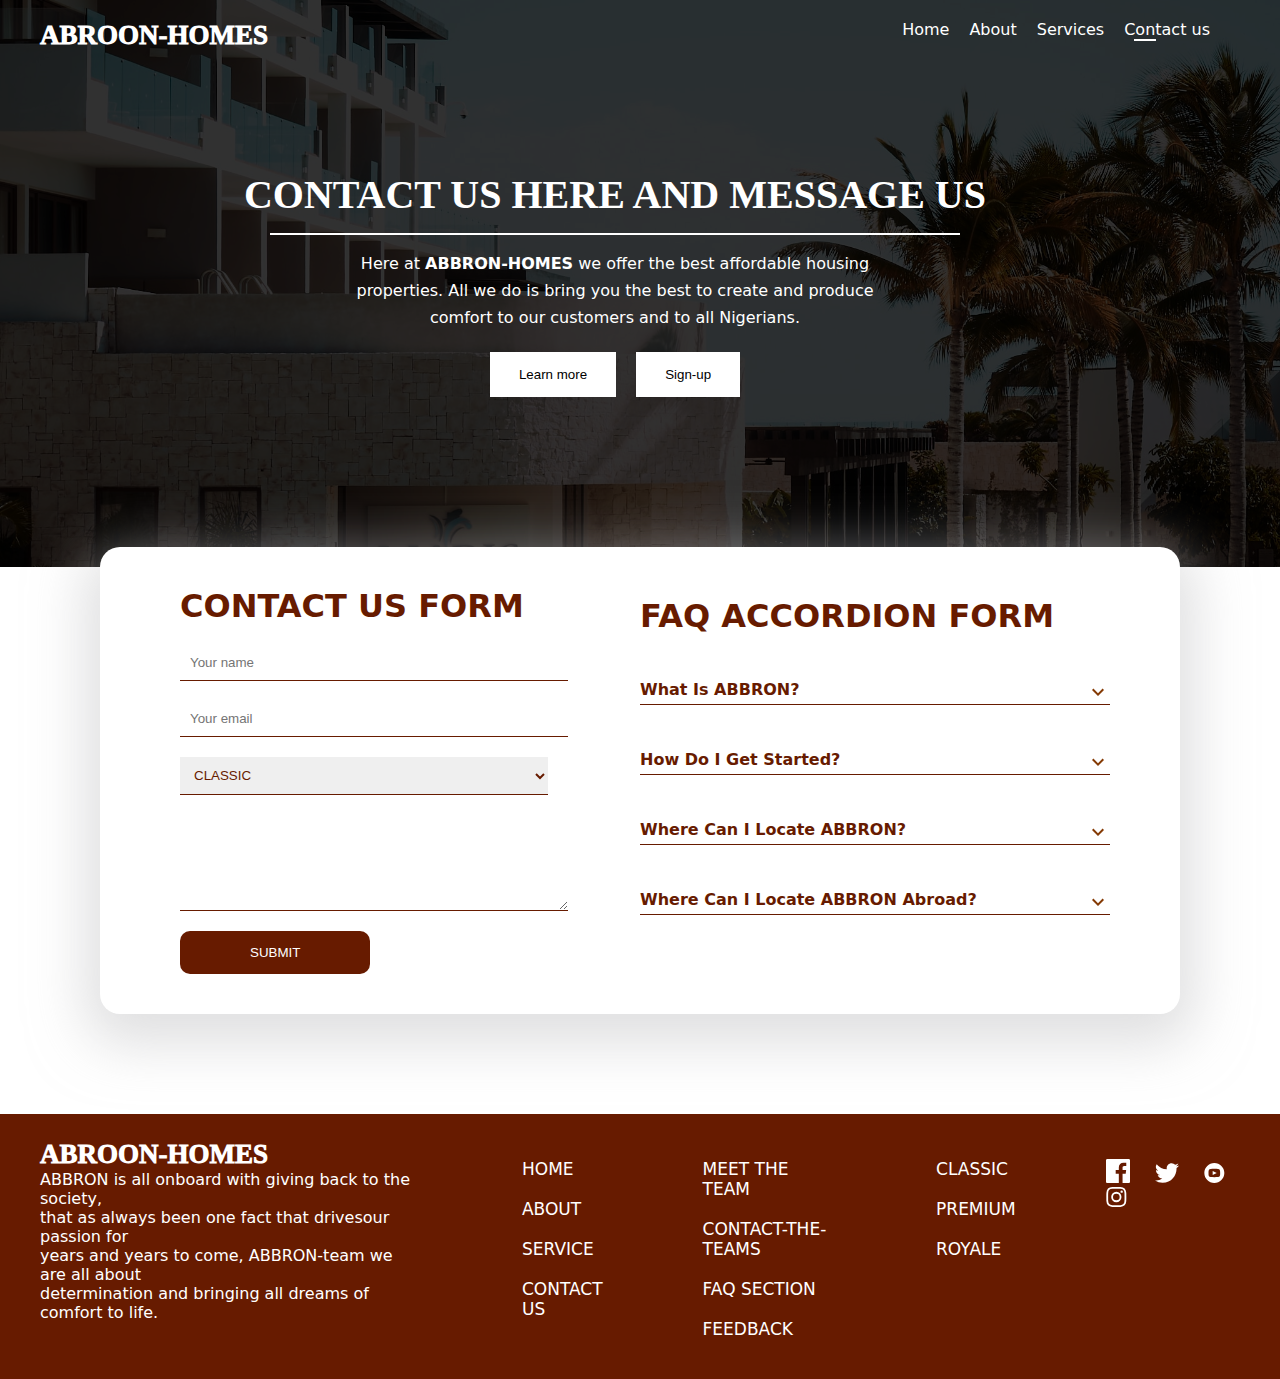
<file: Contact-us.html>
<!DOCTYPE html>
<html lang="en">
<head>
    <meta charset="UTF-8">
    <meta http-equiv="X-UA-Compatible" content="IE=edge">
    <meta name="viewport" content="width=device-width, initial-scale=1.0">
    <title>Contact-us</title>
	<!-- the css styles link is underneath this comment session  -->
    <link rel="stylesheet" href="style.css">
	<link rel="stylesheet" href="mobile-style.css">
	<!-- bootstrap link would be added here on out  -->
    <style>
        #navigation-in {
            position: inherit;
			color: white;
			background: rgba(0, 0, 0, 0.801) url(Images/christian-lambert-ycyXpdhCnp8-unsplash.jpg);
			background-size: cover;
			background-repeat: no-repeat;
			background-position: center;
			/* background-clip: content-box; */
			background-blend-mode: darken;
			padding-bottom: 20px;
			width: 100%;
        }
    </style>
</head>
<body>
    <div id="navigation-in">
		<nav class="navbar">
			<div class="maerg"></div>
			<label class="navbar-navbrand logo">ABROON-HOMES</label>
			<div class="harmburger-menu-bar">
				<img src="Images/menu.svg" alt="">
			</div>
			<ul class="navbar nav-link">
				<li class="nav-item">
					<a href="index.html" class="nav-click">Home</a>
				</li>
				<li class="nav-item">
					<a href="about.html" class="nav-click">About</a>
				</li>
				<li class="nav-item">
					<a href="about.html" class="nav-click">Services</a>
				</li>
				<li class="nav-item">
					<a href="Contact-us.html" class="nav-click">Contact us</a>
					<div class="link-init"></div>
				</li>
			</ul>
		</nav>
	<!-- section for the  intro page begins from here on out -->
		<section id="slider-revolution" class="nalysis">
			<div class="revolution">
				<h2>CONTACT US HERE AND MESSAGE US</h2>
				<div class="tag-init"></div>
				<p>
					Here at <b>ABBRON-HOMES</b> we offer the best affordable housing <br> 
					properties. All we do is bring you the best to create and produce <br>
					comfort to our customers and to all Nigerians.
				</p>
				<button class="btn first-button"><a href=""></a> Learn more</button>
				<button class="btn second-button"><a href=""></a> Sign-up</button> 
			</div>
		</section>
	</div>
<!-- the main contact us page layout on the forms and the fill in info of each buyers starts here -->
    
<section id="contact-us-main">
		<div class="contact-one contact-form">
			<h1>CONTACT US FORM</h1>
			<form action="" method="">
				<input type="name" class="name" placeholder="Your name" required>
				<input type="email" class="email" placeholder="Your email" required>
				<select name="type" id="typeof" required>
					<option value="type1">CLASSIC</option>
					<option value="type2">PREMIUM</option>
					<option value="type3">ROYALE</option>
				</select>
				<textarea name="What can we do for you!" id="bio-main" cols="0" rows="5"></textarea>
				<input type="submit"  value="submit" class="submit">
			</form>
		</div>
		<!-- the faq section begins from here -->
		<div class="contact-us-two faq">
			<h1>FAQ ACCORDION FORM</h1>
			<div class="accordion accordion1">
				<div class="title-icons">
					<h4>What is ABBRON?</h4>
					<div class="accordion-expand1 icon-minus-plus">
						<img class="expand-more" src="Images/expand_more.svg" alt="">
						<img class="expand-less" src="Images/expand_less.svg" alt="">
					</div>
				</div>
				<p class="faq-expand">
					ABBRON homes is a company located in the heart lagos state ikeja cty. <br>
					We are a people filled with honesty and creating comforts, <br>
					we not only brign comfort but we  also create a liveable society for , <br>
					families friends and loved ones to live and be happy.
				</p>
			</div>
			<!-- accordionn 2 -->
			<div class="accordion accordion2">
				<div class="title-icons">
				<h4>How do I get started?</h4>
				<div class="accordion-expand2 icon-minus-plus">
					<img class="expand-more2" src="Images/expand_more.svg" alt="">
					<img class="expand-less2" src="Images/expand_less.svg" alt="">
				</div>
				</div>
				<p class="faq-expand2">
					Just click the <a class="sub-index" href="index.html">Home button</a>, this will <br>
					take you to our home page,  there you can search and also check <br>
					out our numerous amazing houses and the services we offer.
				</p>
			</div>
			<!-- accocrdion3 -->
			<div class="accordion accrdion3">
				<div class="title-icons">
					<h4>Where can i locate ABBRON?</h4>
					<div class="accordion-expand3 icon-minus-plus">
						<img class="expand-more3" src="Images/expand_more.svg" alt="">
						<img class="expand-less3" src="Images/expand_less.svg" alt="">
					</div>
				</div>

				<p class="faq-expand3">
					Abbron is located at the  ikeja-city mall  in  ikeja <br>
					lagos state. we also have  other postal branch <br>
					offices all around lagos and  in specific locations  <br>
					in  nigeria.
				</p>
			</div>
			<!-- accordion4 -->
			<div class="accordion accrdion4">
				<div class="title-icons">
					<h4>Where can i locate ABBRON Abroad?</h4>
					<div class="accordion-expand4 icon-minus-plus">
						<img class="expand-more4" src="Images/expand_more.svg" alt="">
						<img class="expand-less4" src="Images/expand_less.svg" alt="">
					</div>
				</div>

				<p class="faq-expand4">
					Abbron is located at the  ikeja-city mall  in  ikeja <br>
					lagos state. we also have  other postal branch <br>
					offices all around lagos and  in specific locations  <br>
					in  nigeria.
				</p>
			</div>
		</div>
	</section>
	<!-- the footer page begins from here on CODE LINE  -->
    <footer id="footer-main">
		<div class="footer-loogo-one">
			<label class="navbar-navbrand logo">ABROON-HOMES</label>
			<p>
				ABBRON is all onboard  with giving back to the society, <br>
				that as always been one fact that drivesour passion for <br>
				years and years to come, ABBRON-team we are all about  <br>
				determination and bringing all dreams of comfort to life.
			</p>
		</div>
		<div class="footer-nav-two">
			<ol>
				<li><a href="index.html">Home</a></li>
				<li><a href="about.html">About</a></li>
				<li><a href="#sub-section-mai">Service</a></li>
				<li><a href="Contact-us.html">Contact Us</a></li>
			</ol>
		</div>
		<!-- the remnants of the footer  -->
		<div class="footer-nav-two">
			<ol>
				<li><a href="">Meet the Team</a></li>
				<li><a href="">Contact-the-teams</a></li>
				<li><a href="">FAQ section</a></li>
				<li><a href="">Feedback</a></li>
			</ol>
		</div>
		<!-- the third and final footer navigation section begins from CODE 299 -->
		<div class="footer-nav-two">
			<ol>

				<li><a href="">Classic</a></li>
				<li><a href="">Premium</a></li>
				<li><a href="">Royale</a></li>
			</ol>
		</div>
		<div class="footer-image-three">
			<a href="facebook.com"><img src="Images/icon-facebook.svg" alt=""></a>
			<a href="twitter.com"><img src="Images/icon-twitter.svg" alt=""></a>
			<a href="youtube.com"><img src="Images/icon-youtube.svg" alt=""></a>
			<a href="instagram.com"><img src="Images/icon-instagram.svg" alt=""></a>
		</div>
	</footer>
	<script src="app.js"></script>
</body>
</html>
</file>
<file: style.css>
* {
    margin: 0;
    padding: 0;
    list-style-type: none;
    text-decoration: none;
}
html {
    scroll-behavior: smooth;
}
body {
    font-family: system-ui;
    font-size: 16px;
    /* font-weight: 200; */
    /* background-color: rgb(70, 70, 70); */
}
#navigation-init {
    color: white;
    background: rgba(0, 0, 0, 0.801) url(Images/r-architecture-2gDwlIim3Uw-unsplash.jpg);
    background-size: cover;
    background-repeat: no-repeat;
    background-position: center;
    background-blend-mode: darken;
    padding-bottom: 20px;
    width: 100%;
    position: fixed;
    z-index: 1;
    top: 0px;
}
nav {
    padding: 20px;
    max-width: 1200px;
    margin: 0 auto;
    animation: nav-load 900ms ease-in;
}
label.logo {
    color: white;
    font-family: fantasy;
    font-size: 27px;
    font-weight: 1000;
}
.harmburger-menu-bar {
    display: none;
    color: white;
}
nav ul {
    float: right;
    margin-right: 10px;
    display: inline-flex;
}
nav ul li {
    margin-right: 20px;
}
nav ul li a {
    color: #fff;
    font-weight: 500;
    cursor: pointer;
}
nav ul li a:hover {
    color: #ffffff7a;
    transition: .5s;
    cursor: pointer;
}
.link-init {
    margin-left: 10px;
    border: 1px solid #fff;
    width: 20px;
}
.link-init:hover {
    color: #ffffff7a;
    transition: .5s;
}
#theme-toggle {
    color: white;
    cursor: pointer;
}
#theme-toggle:hover {    
    transform: rotateZ(180deg);
    transition-duration: 2s;
}
/* .show-sidebar {
    transform: translate(0%);
} */
/* @keyframes nav-load {
    0% {
        transform: translateX(-100%);

    }
    100% {
        transform: translateX(0);

    }
} */
/* slider revolution begins from here on- access the home slider text from code line 47. */
#sub-body {
    max-width: 1200px;
    margin: 0 auto;
}
/* the grid ent design starts here  */

.landed {
    display: grid;
    grid-template-columns: repeat(4, 1fr);
    grid-gap: 15px;
    grid-row-gap: 40px;
    margin-top: 50px;
}
.search-one {
    display: flex;
}
.query-box {
    align-items: center;
    margin-left: 350px;
}
.search-label {
    background-color: rgb(103, 27, 0);
    align-items: center;
    padding: 8px 13px;
    padding-bottom: 8px;
    cursor: pointer;
    border-radius: 5px;
}
.search-input {
    width: 300px;
    padding: 13px 2px;
    padding-bottom: 8px;
    padding-left: 10px;
    font-size: 14px;
    font-weight: 200;
    border-radius: 5px;
}
.dont-mind {
    text-align: left;
}
.dont-mind h2 {
    font-weight: 800;
    font-size: 28px;
    color: rgb(103, 27, 0);
}
.dont-mind p {
    color: rgb(103, 27, 0);
    font-weight: 500;
    font-size: 16px;
}
.prop1, .prop2, .prop3, .prop4 {
    text-align: left;
    background-color: white;
    color: black;
    position: relative;
    animation-name: slider-ish 900ms ease-in;
}
.prop1 h2, .prop2 h2, .prop3 h2, .prop4 h2 {
    font-weight: 500;
    font-size: 18px;
}
.prop1 p, .prop2 p, .prop3 p, .prop4 p {
    color: rgb(72, 75, 78);
    font-size: 16px;
}
.prop1 p b, .prop2 p b, .prop3 p b, .prop4 p b{
    color: rgb(26, 34, 34);
}
.pistol{
    width: 100%;
    height: 34vh;
    border-radius: 20px;
}
.fav-love {
    position: absolute;
    top: 20px;
    left: 250px;
    opacity: 0.7;
    cursor: pointer;
}
.fav-love:hover {
    opacity: 1.0;
}
.prop{
    margin-top: 150px;
}
.pistol:hover {
    opacity: 0.9;
    transition: 0.5s;
    cursor: pointer;
}
.green-btn {
    color: white;
    background-color: rgb(103, 27, 0);
    border: 1px solid transparent;
    padding: 10px 15px;
    border-radius: 5px;
    margin-top: 10px;
    cursor: pointer;
}
.green-btn a {
    color: white;
}
.green-btn:hover {
    /* color: rgb(103, 27, 0);
    background-color: white;
    border: 1px solid rgb(103, 27, 0); */
    border-radius: 13px;
    transition: .6s;
}

.light-example {
    visibility: hidden;
    display: table;
    position: fixed;
    z-index: 1;
    /* top: 0px;
    left: 0%; */
    width: 70%;
    height: 100%;
    background-color: rgba(0, 0, 0, 0.801);
    max-width: 1400px;
    margin: 0 auto;
    padding: 20px;
    padding-bottom: 0px;
}
.light-example:target {
    visibility: visible;
    top: 90px;
    left: 0px;
}
.specialty {
    background-color: white;
    padding: 50px;
    padding-bottom: 70px;
    padding-right: 0px;
    margin-top: 50px;
    border: 0px;
    border-radius: 5px;
}
.close {
    position: relative;
    bottom: 20px;
    margin-left: 10px;
}
.lightbox-content {
    display: grid;
    grid-template-columns: 40% 60%;
    vertical-align: center;
    top: 10px;
    color: black;
}
.content-two {
    margin-left: 50px;
}
.content-two h5 {
    color: rgb(103, 27, 0);
    font-weight: 900;
    letter-spacing: 5px;
    word-spacing: 3px;
}
.content-two h1 {
    font-size: 28px;
}
.content-two p {
    color: rgb(74, 73, 73);
    font-weight: 550;
    font-size: 15px;
    line-height: 1.6;
    margin-top: 20px;
} 
.content-btn {
    color: white;
    background-color: rgb(103, 27, 0);
    border: 0px;
    border-radius: 8px;
    padding: 15px 70px;
    margin-top: 20px;
}
/* .content-btn:hover {

} */
/* .green-btn:hover {
    
} */
footer {
    background-color: rgb(103, 27, 0);
    color: white;
    margin-top: 80px;
    padding: 25px 40px;
    padding-bottom: 40px;
    display: flex;
}
.footer-nav-two ol{
    margin-left: 100px;
    margin-top: 0px;
}
.footer-nav-two ol li {
    /* margin-left: 40px; */
    margin-top: 20px;
}
.footer-nav-two ol li a {
    color: white;
    align-items: center;
    font-weight: 450;
    font-size: 17px;
    text-transform: uppercase;
}
.footer-nav-two ol li a:hover {
    color: lightgrey;
    cursor: pointer;
    transition: .5s;
}
.footer-image-three {
    margin-left: 70px;
    margin-top: 20px;
}
.footer-image-three img {
    margin-left: 20px;
}
/* about page styles begins here  */
#slider-revolution {
    text-align: center;
    padding: 150px;
    padding-left: 100px;
    padding-top: 100px;
    font-family: system-ui;
}
.revolution h2 {
    font-family: Georgia, 'Times New Roman', Times, serif;
    font-size: 40px;
    text-transform: uppercase;
}
.revolution p {
    line-height: 1.7;
    font-size: 16px;
}
.tag-init {
    margin: 15px 170px;
    border: 1px solid white;
}
.first-button {
    color: black;
    background-color: white;
    border: 1px solid white;
    padding: 14px 28px;
    margin-top: 20px;
    margin-right: 15px;
    cursor: pointer;
}
.first-button:hover {
    color: black;
    background-color: white;
    font-weight: 600;
    border: 1px solid #ffffff50;
    padding: 14px 40px;
    transition: .5s;
}
.second-button {
    color: black;
    background-color: white;
    border: 1px solid white;
    padding: 14px 28px;
    margin-top: 20px;
    cursor: pointer;
}
.second-button:hover {
    color: black;
    background-color: white;
    font-weight: 800;
    border: 1px solid #ffffff50;
    padding: 14px 40px;
    transition: .3s;
}
.header-grid {
    text-align: left;
    display: flex;
    margin-left: 60px;
    margin-top: 50px;
}
.header-grid div h2 {
    font-weight: 900;
    font-size: 40px;
    color: rgb(103, 27, 0);
}
.header-grid div p {
    color: black;
    font-weight: 500;
}
.sec-btn {
    align-self: center;

}
.sec-btn button {
    color: white;
    background-color: rgba(218, 112, 46, 0.778);
    border: 1px solid transparent;
    padding: 15px 30px;
    margin-left: 160px;
}
.sec-btn button:hover {
    /* animation-name: 'seconry'; */
    color: rgba(218, 112, 46, 0.778);
    font-weight: 400px;
    background-color: white;
    border: 1px solid rgba(218, 112, 46, 0.778);
    transition: .5s;
}
/* the first about page section begins frin here */
#starter-about {
    display: grid;
    grid-template-columns: repeat(6, 1fr);
    grid-gap: 10px;
    margin-top: 20px;
}
/* #starter-about div {
    background: rgba(0, 0, 0, 0.801) url(Images/digital-marketing-agency-ntwrk-g39p1kDjvSY-unsplash.jpg);
    background-size: cover;
    background-repeat: no-repeat;
    background-position: center;
    background-blend-mode: darken;
    color: white;
    padding: 20px 40px;
    padding-bottom: 10px;
    text-align: center;
    border-radius: 10px;
} */
.Our-pride {
    color: white;
    padding: 20px 40px;
    padding-bottom: 10px;
    text-align: center;
    border-radius: 10px;
}
/* background styles begins from  here on out CODE LINE 423 */
.pride-one {
    background: rgba(0, 0, 0, 0.801) url(Images/digital-marketing-agency-ntwrk-g39p1kDjvSY-unsplash.jpg);
    background-size: cover;
    background-repeat: no-repeat;
    background-position: center;
    background-blend-mode: darken;
}
.pride-two{
    background: rgba(0, 0, 0, 0.801) url(Images/fernando-alvarez-rodriguez-M7GddPqJowg-unsplash.jpg);
    background-size: cover;
    background-repeat: no-repeat;
    background-position: center;
    background-blend-mode: darken;
}
.pride-three {
    background: rgba(0, 0, 0, 0.801) url(Images/andrea-davis-k8WL83m48XY-unsplash.jpg);
    background-size: cover;
    background-repeat: no-repeat;
    background-position: center;
    background-blend-mode: darken;
}
.pride-four{
    background: rgba(0, 0, 0, 0.801) url(Images/anmol-seth-hDbCjHNdF48-unsplash.jpg);
    background-size: cover;
    background-repeat: no-repeat;
    background-position: center;
    background-blend-mode: darken;
}
.pride-five{
    background: rgba(0, 0, 0, 0.801) url(Images/francesca-saraco-_dS27XGgRyQ-unsplash.jpg);
    background-size: cover;
    background-repeat: no-repeat;
    background-position: center;
    background-blend-mode: darken;
    display: none;
}
.pride-six{
    background: rgba(0, 0, 0, 0.801) url(Images/andrea-davis-k8WL83m48XY-unsplash.jpg);
    background-size: cover;
    background-repeat: no-repeat;
    background-position: center;
    background-blend-mode: darken;
}
.pride-seven{
    background: rgba(0, 0, 0, 0.801) url(Images/bernard-hermant--IwbJJfoC80-unsplash.jpg);
    background-size: cover;
    background-repeat: no-repeat;
    background-position: center;
    background-blend-mode: darken;
}
.pride-eight{
    background: rgba(0, 0, 0, 0.801) url(Images/christian-lambert-ycyXpdhCnp8-unsplash.jpg);
    background-size: cover;
    background-repeat: no-repeat;
    background-position: center;
    background-blend-mode: darken;
    display: none;
}
#starter-about div:hover {
    box-shadow: 5px 15px 15px rgba(105, 115, 125, 0.254);
    /* border-top: 10px solid orangered; */
    transition: 0.5s;
}
#starter-about h3 {
    font-weight: 800;
    font-size: 20px;
    padding-bottom: 7px;
    margin-top: 20px;
}
#starter-about p {
    font-weight: 400;
    font-size: 10px;
}

#session {
    max-width: 1200px;
    margin: 0 auto;
    display: grid;
    grid-template-columns: repeat(2, 1fr);
    /* display: grid;
    grid-template-columns: 40% 50%; */
    margin-top: 100px;
    padding: 20px 0px;
}
main .featured-grid {
    display: grid;
    grid-template-columns: repeat(1, 1fr);
    grid-gap: 0px;
}
.grid-one img{
    width: 100%;
    height: 80%;
    border: 1px solid transparent;
    border-radius: 10px;
    border-top-left-radius: 20px;
    border-bottom-right-radius: 20px;
    margin-top: 10px;
    margin-left: 30px;
}
.comfy-heading {
    padding-right: 30px;
    padding-left: 40px;
    align-self: center;
}
.comfy-heading h3 {
    padding: 10px 0px;
    color: black;
}
.comfy-heading p {
    font-size: 16px;
    font-weight: 600;
    line-height: 1.8;
    color: #000;
}
.comfy-heading button {
    color: black;
    background-color: transparent;
    font-weight: 750;
    border: 1px solid black;
    margin-top: 19px;
    padding: 10px 40px;
    border-radius: 5px;
}
#sub-section-mai {
    background: rgba(0, 0, 0, 0.8) url(Images/chastity-cortijo-R-w5Q-4Mqm0-unsplash.jpg);
    background-repeat: no-repeat;
    background-size: cover;
    background-position: center;
    background-blend-mode: darken;
    padding: 20px;
}
#sub-section-mai div h2{
    color: white;
    padding: 40px;
    font-weight: 920;
    text-align: center;
}
.divise-center  {
    color: white;
    padding: 0px;
    text-align: center;
    font-weight: 450;
    line-height: 1.5;
}
button.mai {
    color: white;
    background-color: transparent;
    font-weight: 750;
    border: 1px solid white;
    margin-top: 19px;
    padding: 10px 40px;
    border-radius: 5px;
    vertical-align: center;
    margin-left: 650px;
}
button.mai:hover {
    color: pink;
    border: 1px solid pink;
    cursor: pointer;
}
button::after {
    color: purple;
    border: 1pxm solid purple;
    cursor: pointer;
}

/* the service slide page begins from here on */
/* .same {
    width: 100%;
    height: 100vh; 
} */
.flex-main-info {
    max-width: 1350px;
    margin: 0px auto;
}
.flex-main-info ol {
    display: flex;
    margin-top: 60px;
}
.flex-main-info ol li {
    margin: 0px 10px;
    background-color: white;
    border: 0px;
    border-radius: 13px;
    padding: 5px 0px;
    padding-top: 0px;
    padding-bottom: 10px;
}
.flex-main-info ol li img {
    width: 100%;
    height: 30vh;
    border-top-right-radius: 13px;
    border-top-left-radius: 13px;
}
.hotel-text {
    color: black;
    text-align: left;
    padding: 10px;
    padding-bottom: 3px;
    font-size: 13px;
}
.hotel-text p {
    color: lightslategray;
    line-height: 1.6;
    padding: 0px 13px 0px 0px;
}
.btn-hotels {
    margin-top: 20px;
    color: white;
    background-color: rgb(103, 27, 0);
    padding: 8px 13px;
    border: 0px;
    border-radius: 5px;
}
/* second about page segments */
#sub-body-notreally {
    text-align: center;
    background-image: linear-gradient(135deg, rgb(116, 39, 11),rgb(255, 166, 0));
    padding: 50px 0px;
    color: white;
}
#sub-body-notreally h1{
    font-family: system-ui;
    padding: 10px 0px;
}
#sub-body-notreally p {
    font-weight: 500;
    letter-spacing: 4px;
}
#sub-body-notreally h4 {
    letter-spacing: 7px;
}
#sub-body-notreally button {
    color: white;
    background-color: transparent;
    padding: 10px 18px;
    margin-top: 10px;
    border: 1px solid white;
    border-radius: 5px;
}


/* contact us styles begins from CODE LINE 670 */
#contact-us-main {
    max-width: 1000px;
    margin: 0 auto;
    position: relative;
    bottom: 20px;
    z-index: 1;
    display: grid;
    grid-template-columns: repeat(2, 1fr);
    /* background-color: rgba(218, 112, 46, 0.778); */
    background-color: white;
    color: black;
    padding: 40px;
    border: 0px;
    border-radius: 20px;
    box-shadow: 0px 15px 55px 15px rgba(194, 194, 195, 0.52);
}
.contact-one {
    margin-left: 40px;
}
.contact-one h1 {
    color: rgb(103, 27, 0);
}
form {
    margin-top: 20px;
}
form input, form select, form textarea {
    display: block;
    color: rgb(103, 27, 0);
}
.name, .email, select, textarea {
    width: 80%;
    padding: 10px;
    margin: 20px 0px;
    border: 0px;
    border-bottom: 1px solid rgb(103, 27, 0);
    color: rgb(103, 27, 0);
}
.submit {
    background-color: rgb(103, 27, 0);
    color: #ffff;
    text-transform: uppercase;
    text-align: center;
    padding: 14px 70px;
    border: 0px;
    border-radius: 10px;
}
.submit:hover {
    border: 1px solid rgb(103, 27, 0);
    background-color: transparent;
    color: rgb(103, 27, 0);
    transition: .5s ease-out;
}
/* the second contact us styles */
.contact-us-two {
    color: rgb(103, 27, 0);
    margin-top: 10px;
    margin-right: 30px;
}

.accordion {
    margin: 45px 0px;
    border-bottom: 1px solid rgb(103, 27, 0);
    text-transform: capitalize;
}
.title-icons {
    display: grid;
    grid-template-columns: 80% 20%;
}
.title-icons img {
    float: right;
    cursor: pointer;
}
.accordion .faq-expand, 
.accordion .faq-expand2, 
.accordion .faq-expand3,
.accordion .faq-expand4
{
    display: none;
    font-size: 14px;
    font-weight: 500;
    line-height: 1.9;
    transform: rotate(360deg);
    text-transform: lowercase;
    /* transition: 3s; */
    margin-top: 15px;
}
.icon-minus-plus .expand-less,
 .icon-minus-plus .expand-less2, 
.icon-minus-plus .expand-less3,
.icon-minus-plus .expand-less4 
{
    display : none;
}
</file>
<file: mobile-style.css>
/* the harmburger pattrn styles goes in here */
@media screen and (max-width: 840px) {
/* about page css styles begins from here */
    #slider-revolution {
        text-align: center;
        padding: 10px;
        padding-left: 10px;
        padding-top: 70px;
        font-family: system-ui;
    }
    .header-grid {
        text-align: left;
        display: block;
        margin-left: 20px;
        margin-top: 40px;
    }
    .sec-btn button {
        color: white;
        background-color: rgba(218, 112, 46, 0.778);
        border: 1px solid transparent;
        padding: 15px 30px;
        margin-top: 20px;
        margin-left: 0px;
    }
    #starter-about {
        display: grid;
        grid-template-columns: repeat(2, 1fr);
        grid-gap: 10px;
        margin-top: 20px;
    }
    #starter-about div {
        background-color:rgba(0, 0, 0, 0.8);
        color: white;
        padding: 20px 40px;
        padding-bottom: 40px;
        text-align: center;
        border-radius: 10px;
    }
    #starter-about h3 {
        font-weight: 800;
        font-size: 24px;
        padding-bottom: 7px;
        margin-top: 20px;
    }
    #starter-about p {
        font-weight: 400;
        font-size: 18px;
    }
    #sub-section-mai div p {
        color: white;
        padding: 0px;
        text-align: center;
        font-size: 19px;
        font-weight: 450;
        line-height: 1.5;
    }
    /* .flex-main-info {
        color: white;
        margin-top: 10px;
        margin-bottom: 40px;
    }
    .flex-main-info ol {
        display: inline-flex;
        text-transform: uppercase;
        text-align: center;
        margin-top: 25px;
        display: grid;
        grid-template-columns: repeat(4, 1fr);
    }
    .flex-main-info ol li {
        margin-left: 16px;
        margin-bottom: 15px;
        font-weight: 560;
        padding: 13px 19px;
        border: 1px solid white;
        border-radius: 5px;
    } */
    /* .flex-main-info ol {
        display: ;
        margin-top: 80px;
    } */
    .flex-main-info {
        display: block;
    }
}
/* the mobile dev responsive designs styles as well as the navigation show-link styles */
/* the navigation */
@media screen and (max-width: 620px){
    .navbar-toggle {
        display: inline-flex;
        visibility: visible;
        margin-left: 120px;
    }
    nav ul {
        position: absolute;
        top: 92px;
        left: 0px;
        display: block;
        background-color: rgba(182, 75, 9, 0.92);
        padding: 50px;
        height: 40vh;
        float: right;
        margin-right: 0px;
        transform: translate(-100%);
        transition: .5s ease-out;
    }
    nav ul li {
        margin-top: 20px;
    }
    nav ul li a {
        color: #fff;
        font-weight: 500;
        cursor: pointer;
    }
    .harmburger-menu-bar {
        display: block;
        color: white;
        float: right;
        margin-top: 10px;
    }
    #theme-toggle {
        color: white;
        cursor: pointer;
        display: none;
    }
    /* THE MAIN HOME-PAGE GRID LAYOUT */
    .landed {
        display: grid;
        grid-template-columns: repeat(2, 1fr);
        grid-gap: 15px;
        grid-row-gap: 40px;
        margin-top: 50px;
    }
    /* THE FOOTER PAGE  */
    footer {
        background-color: rgb(103, 27, 0);
        color: white;
        margin-top: 80px;
        padding: 25px 40px;
        padding-bottom: 40px;
        display: grid;
        grid-template-columns: repeat(2, 1fr);
    }
}
@media screen and (max-width: 425px){
    .show-sidebar {
        transform: translate(0%);
    }
    #sub-body {
        max-width: 360px;
        margin: 0 auto;
    }
    .navbar-toggle {
        display: inline-flex;
        visibility: visible;
        margin-left: 120px;
    }
    nav ul {
        position: absolute;
        top: 0px;
        left: 0px;
        display: block;
        background-color: rgba(182, 75, 9, 0.92);
        padding: 50px;
        height: 40vh;
        float: right;
        margin-right: 0px;
        transform: translate(-100%);
        transition: .5s ease-out;
    }
    nav ul li {
        margin-top: 20px;
        text-align: center;
    }
    .link-init {
        margin-left: 30px;
        border: 1px solid #fff;
        width: 20px;
    }
    nav ul li a {
        color: #fff;
        font-weight: 500;
        cursor: pointer;
    }
    .harmburger-menu-bar {
        display: block;
        color: white;
        float: right;
        margin-top: 10px;
    }
    #theme-toggle {
        color: white;
        cursor: pointer;
        display: none;
    }
    /* the rest of the homepage responsive web-design styles begins
    from here on out CODE LINE 166 */
    .search-one {
        display: block;
    }
    .query-box {
        align-items: center;
        margin-top: 15px;
        margin-left: 0px;
    }
    .search-label {
        background-color: rgb(103, 27, 0);
        align-items: center;
        padding: 8px 13px;
        padding-bottom: 8px;
        cursor: pointer;
        border-radius: 5px;
    }
    .search-input {
        width: 300px;
        padding: 13px 2px;
        padding-bottom: 8px;
        padding-left: 10px;
        font-size: 14px;
        font-weight: 200;
        border-radius: 10px;
    }
    .dont-mind {
        text-align: left;
    }
    .dont-mind h2 {
        font-weight: 800;
        font-size: 28px;
        color: rgb(103, 27, 0);
    }
    .dont-mind p {
        color: rgb(103, 27, 0);
        font-weight: 500;
        font-size: 16px;
    }
    
    .fav-love {
        position: absolute;
        top: 20px;
        left: 320px;
        opacity: 0.7;
        cursor: pointer;
    }
    .landed {
        display: grid;
        grid-template-columns: repeat(1, 1fr);
        grid-gap: 10px;
        grid-row-gap: 40px;
        margin-top: 50px;
    }
    .light-example {
        visibility: hidden;
        display: block;
        position: fixed;
        z-index: 1;
        /* top: 0px;
        left: 0%; */
        width: 80%;
        height: 100%;
        background-color: rgba(0, 0, 0, 0.801);
        max-width: 1400px;
        margin: 0 auto;
        padding: 20px;
        padding-bottom: 0px;
    }
    .light-example:target {
        visibility: visible;
        top: 90px;
        left: 0px;
    }
    .specialty {
        background-color: white;
        padding: 0px 20px;
        padding-bottom: 20px;
        margin-top: 10px;
        border: 0px;
        border-radius: 5px;
    }
    .content-two {
        margin-left: 10px;
    }
    .content-two h5 {
        color: rgb(103, 27, 0);
        font-weight: 900;
        letter-spacing: 5px;
        word-spacing: 3px;
    }
    .content-two h1 {
        font-size: 22px;
    }
    .content-two p {
        color: rgb(74, 73, 73);
        font-weight: 550;
        font-size: 13px;
        line-height: 1.6;
        margin-top: 10px;
    } 
    .content-btn {
        color: white;
        background-color: rgb(103, 27, 0);
        border: 0px;
        border-radius: 8px;
        padding: 10px 100px;
        margin-top: 20px;
    }
    .close {
        position: relative;
        top: 5px;
        bottom: 0px;
        margin-left: 250px;
    }
    .lightbox-content {
        display: grid;
        grid-template-columns: repeat(1, 1fr
        );
        vertical-align: center;
        top: 10px;
        color: black;
    }
    /* about page styling */
    #slider-revolution {
        text-align: center;
        padding: 3px;
        padding-left: 3px;
        padding-top: 35px;
        font-family: system-ui;
    }
    .revolution h2 {
        font-family: Georgia, 'Times New Roman', Times, serif;
        font-size: 22px;
        text-transform: uppercase;
    }
    .revolution p {
        line-height: 1.5;
        font-size: 13px;
    }
    /* .tag-init {
        margin: 15px 170px;
        border: 1px solid white;
    } */
    #starter-about {
        display: grid;
        grid-template-columns: repeat(1, 1fr);
        grid-gap: 10px;
        margin-top: 20px;
    }
    .header-grid {
        text-align: left;
        display: block;
        margin-left: 20px;
        margin-top: 40px;
    }
    .header-grid div h2 {
        font-weight: 900;
        font-size: 30px;
        color: rgb(103, 27, 0);
    }
    .header-grid div p {
        color: black;
        font-weight: 500;
        font-size: 15px;
    }
    #session {
        max-width: 1200px;
        margin: 0 auto;
        display: grid;
        grid-template-columns: repeat(1, 1fr);
        /* display: grid;
        grid-template-columns: 40% 50%; */
        margin-top: 100px;
        padding: 20px 0px;
    }
    .grid-one img{
        width: 100%;
        height: 80%;
        border: 1px solid transparent;
        border-radius: 10px;
        border-top-left-radius: 20px;
        border-bottom-right-radius: 20px;
        margin-top: 10px;
        margin-left: 0px;
    }
    #sub-section-mai div p {
        color: lightslategray;
        line-height: 1.5;
        padding: 0px;
        text-align: left;
        font-size: 13px;
        font-weight: 450;
    }
    /* .flex-main-info {
        color: white;
        margin-top: 10px;
        margin-bottom: 40px;
    }
    .flex-main-info ol {
        display: inline-flex;
        text-transform: uppercase;
        text-align: center;
        margin-top: 25px;
        display: grid;
        grid-template-columns: repeat(2, 1fr);
    }
    .flex-main-info ol li {
        margin-left: 16px;
        margin-bottom: 15px;
        font-weight: 560;
        padding: 13px 19px;
        border: 1px solid white;
        border-radius: 5px;
    }
    .flex-main-info ol li:hover {
        color: black;
        background-color: white;
        border: 1px solid white;
        transition: .5s;
    } */
    .flex-main-info ol {
        display: block;
        margin-top: 80px;
    }
    .flex-main-info ol li {
        margin: 15px 10px;
        background-color: white;
        border: 0px;
        border-radius: 13px;
        padding: 5px 0px;
        padding-top: 0px;
        padding-bottom: 10px;
    }
    .flex-main-info ol li img {
        width: 100%;
        height: 30vh;
        border-top-right-radius: 13px;
        border-top-left-radius: 13px;
    }
    .hotel-text {
        color: black;
        text-align: left;
        padding: 10px;
        padding-bottom: 3px;
        font-size: 13px;
    }
    .hotel-text p {
        color: lightslategray;
        line-height: 1.6;
        padding: 0px 13px 0px 0px;
    }

    /* making the contact page responsive */

    /* .for-section {
        display: block;
        padding: 70px 0px;
    }
    .form-one {
        margin-right: 30px;
        color: rgb(103, 27, 0);
    }
     .contact-number {   
    } 
    .contact-number2 h5, .contact-number3 h5{
        font-weight: 500;
        letter-spacing: 2px;
    }
    .form-two {
        margin-top: 40px;
    }
    .form-two form input, select{
        display: block;
        margin-bottom: 10px;
    }
    .name, .password, .email {
        padding: 15px 0px;
        width: 350px;
        padding-left: 9px;
        font-size: 16px;
    
    }
    select {
        padding: 9px 17px;
        text-transform: capitalize;
        font-size: 14px;
    }
    textarea {
        padding: 6px;
    }
    .name, .password, .email, select, textarea {
        color: rgb(103, 27, 0);
        background-color: rgba(229, 172, 136, 0.483); 
        border: 0px solid transparent;
        border-radius: 4px;
    }
    .submit{
        padding: 10px 40px;
        margin-left: 120px;
        color: rgb(116, 39, 11);
        border: 1px solid rgb(103, 27, 0);
        text-transform: uppercase;
        font-weight: 740;
        border-radius: 5px;
    } */

    
    /* contact us styles begins from here  */
    #contact-us-main {
        max-width: 480px;
        margin: 0 auto;
        position: relative;
        bottom: 0px;
        z-index: -1;
        display: grid;
        grid-template-columns: repeat(1, 1fr);
        /* background-color: rgba(218, 112, 46, 0.778); */
        background-color: white;
        color: black;
        padding: 20px 20px;
        border: 0px;
        border-radius: 20px;
        box-shadow: 0px 15px 55px 15px rgba(194, 194, 195, 0.52);
    }
    .contact-one {
        margin-left: 0px;
        padding: 30px 0px;
    }
    form input, form select, form textarea {
        display: block;
        color: rgb(103, 27, 0);
    }
    .name, .email, select, textarea {
        width: 90%;
        padding: 20px 10px;
        margin: 20px 0px;
        border: 0px;
        border-bottom: 1px solid rgb(103, 27, 0);
        color: rgb(103, 27, 0);
    }
    .submit {
        background-color: rgb(103, 27, 0);
        color: #ffff;
        text-transform: uppercase;
        text-align: center;
        padding: 14px 70px;
        border: 0px;
        border-radius: 10px;
        margin-left: 60px;
    }
    .contact-us-two {
        color: rgb(103, 27, 0);
        margin-top: 10px;
        margin-right: 0px;
    }
    .accordion {
        margin: 45px 0px;
        border-bottom: 1px solid rgb(103, 27, 0);
        text-transform: capitalize;
    }
    .title-icons {
        display: grid;
        grid-template-columns: 80% 20%;
    }
    .title-icons img {
        float: right;
    }
    .accordion .faq-expand, 
    .accordion .faq-expand2, 
    .accordion .faq-expand3,
    .accordion .faq-expand4
    {
        display: none;
        font-size: 14px;
        font-weight: 500;
        line-height: 1.9;
        transform: rotate(360deg);
        text-transform: lowercase;
        /* transition: 3s; */
        margin-top: 15px;
    }
    .icon-minus-plus .expand-less,
     .icon-minus-plus .expand-less2, 
    .icon-minus-plus .expand-less3,
    .icon-minus-plus .expand-less4 
    {
        display : none;
    }
    
    /* the responsive footer begins from here */
    footer {
        background-color: rgb(103, 27, 0);
        color: white;
        margin-top: 80px;
        padding: 25px 10px;
        /* padding-bottom: 40px; */ 
        display: block;
        text-align: center;
    }
    .footer-loogo-one p {
        font-size: 15px;
        line-height: 1.7;
        margin: 10px 0px;
    }
    .footer-nav-two ol{
        display: block;
        margin-left: 0px;
        margin-top: 20px;
    }
    .footer-nav-two ol li {
        margin-left: 0px;
        font-size: 24px;
        margin-top: 30px;
    }
    .footer-nav-two ol li a {
        color: white;
        align-items: center;
        font-weight: 450;
    }
    .footer-nav-two ol li a:hover {
        color: lightgrey;
        cursor: pointer;
        transition: .5s;
    }
     .footer-image-three {
        margin-left: 0px;

    }
    .footer-image-three img {
        margin-top: 47px;
        margin-left: 30px;
        text-align: center;
    } 
}
/* sub-mobile responsive layoutof the webpage */
@media screen and (max-width: 375px){
    /* the navigation showlink */
    .show-sidebar {
        transform: translate(0%);
    }
    #sub-body {
        max-width: 350px;
        margin: 0 auto;
    }
    nav ul {
        position: absolute;
        top: 0px;
        left: 0px;
        display: block;
        background-color: rgba(182, 75, 9, 0.92);
        padding: 50px;
        height: 40vh;
        float: right;
        margin-right: 0px;
        transform: translate(-100%);
        transition: .5s ease-out;
    }
    nav ul li {
        margin-top: 20px;
        text-align: center;
    }
    .link-init {
        margin-left: 30px;
        border: 1px solid #fff;
        width: 20px;
    }
    nav ul li a {
        color: #fff;
        font-weight: 500;
        cursor: pointer;
    }

    /* about page styling */
    #slider-revolution {
        text-align: center;
        padding: 3px;
        padding-left: 3px;
        padding-top: 75px;
        font-family: system-ui;
    }
    .revolution h2 {
        font-family: Georgia, 'Times New Roman', Times, serif;
        font-size: 25px;
        text-transform: uppercase;
    }
    .revolution p {
        line-height: 1.5;
        font-size: 16px;
    }
    .revolution p {
        line-height: 1.5;
        font-size: 12px;
    }
    #starter-about {
        display: grid;
        grid-template-columns: repeat(1, 1fr);
        grid-gap: 10px;
        margin-top: 20px;
    }
    .header-grid {
        text-align: left;
        display: block;
        margin-left: 20px;
        margin-top: 40px;
    }
    .header-grid div h2 {
        font-weight: 900;
        font-size: 30px;
        color: rgb(103, 27, 0);
    }
    .header-grid div p {
        color: black;
        font-weight: 500;
        font-size: 15px;
    }
    #session {
        max-width: 1200px;
        margin: 0 auto;
        display: grid;
        grid-template-columns: repeat(1, 1fr);
        /* display: grid;
        grid-template-columns: 40% 50%; */
        margin-top: 100px;
        padding: 20px 0px;
    }
    .grid-one img{
        width: 100%;
        height: 80%;
        border: 1px solid transparent;
        border-radius: 10px;
        border-top-left-radius: 20px;
        border-bottom-right-radius: 20px;
        margin-top: 10px;
        margin-left: 0px;
    }
    #sub-section-mai div p {
        color: rgba(60, 60, 62, 0.831);
        padding: 0px;
        text-align: left;
        font-size: 12px;
        font-weight: 450;
        line-height: 1.6;
    }
    /* .flex-main-info {
        color: white;
        margin-top: 10px;
        margin-bottom: 40px;
    }
    .flex-main-info ol {
        display: inline-flex;
        text-transform: uppercase;
        text-align: center;
        margin-top: 25px;
        display: grid;
        grid-template-columns: repeat(2, 1fr);
    }
    .flex-main-info ol li {
        margin-left: 16px;
        margin-bottom: 15px;
        font-weight: 560;
        padding: 13px 19px;
        border: 1px solid white;
        border-radius: 5px;
    }
    .flex-main-info ol li:hover {
        color: black;
        background-color: white;
        border: 1px solid white;
        transition: .5s;
    } */
    /*  the new flex-main-css styles for the 
    about page begins from CODE LINE 407 */
    .flex-main-info ol {
        display: block;
        margin-top: 50px;
    }
    .hotel-text {
        color: black;
        text-align: left;
        padding: 10px;
        padding-bottom: 3px;
        font-size: 13px;
    }
    .hotel-text p {
        color: lightslategray;
        line-height: 1.6;
        padding: 0px 13px 0px 0px;
    }
    /* the footer styles for the responsive WIDTH 375px begins
    from here */
    footer {
        background-color: rgb(103, 27, 0);
        color: white;
        margin-top: 80px;
        padding: 25px 40px;
        /* padding-bottom: 40px; */ 
        display: block;
        text-align: center;
    }
    .footer-nav-two ol{
        display: block;
        margin-left: 0px;
        margin-top: 20px;
    }
    .footer-nav-two ol li {
        margin-left: 0px;
        font-size: 24px;
        margin-top: 30px;
    }
    .footer-nav-two ol li a {
        color: white;
        align-items: center;
        font-weight: 450;
    }
    .footer-nav-two ol li a:hover {
        color: lightgrey;
        cursor: pointer;
        transition: .5s;
    }
     .footer-image-three {
        margin-left: 0px;

    }
    .footer-image-three img {
        margin-top: 47px;
        margin-left: 30px;
        text-align: center;
    } 
}
</file>
